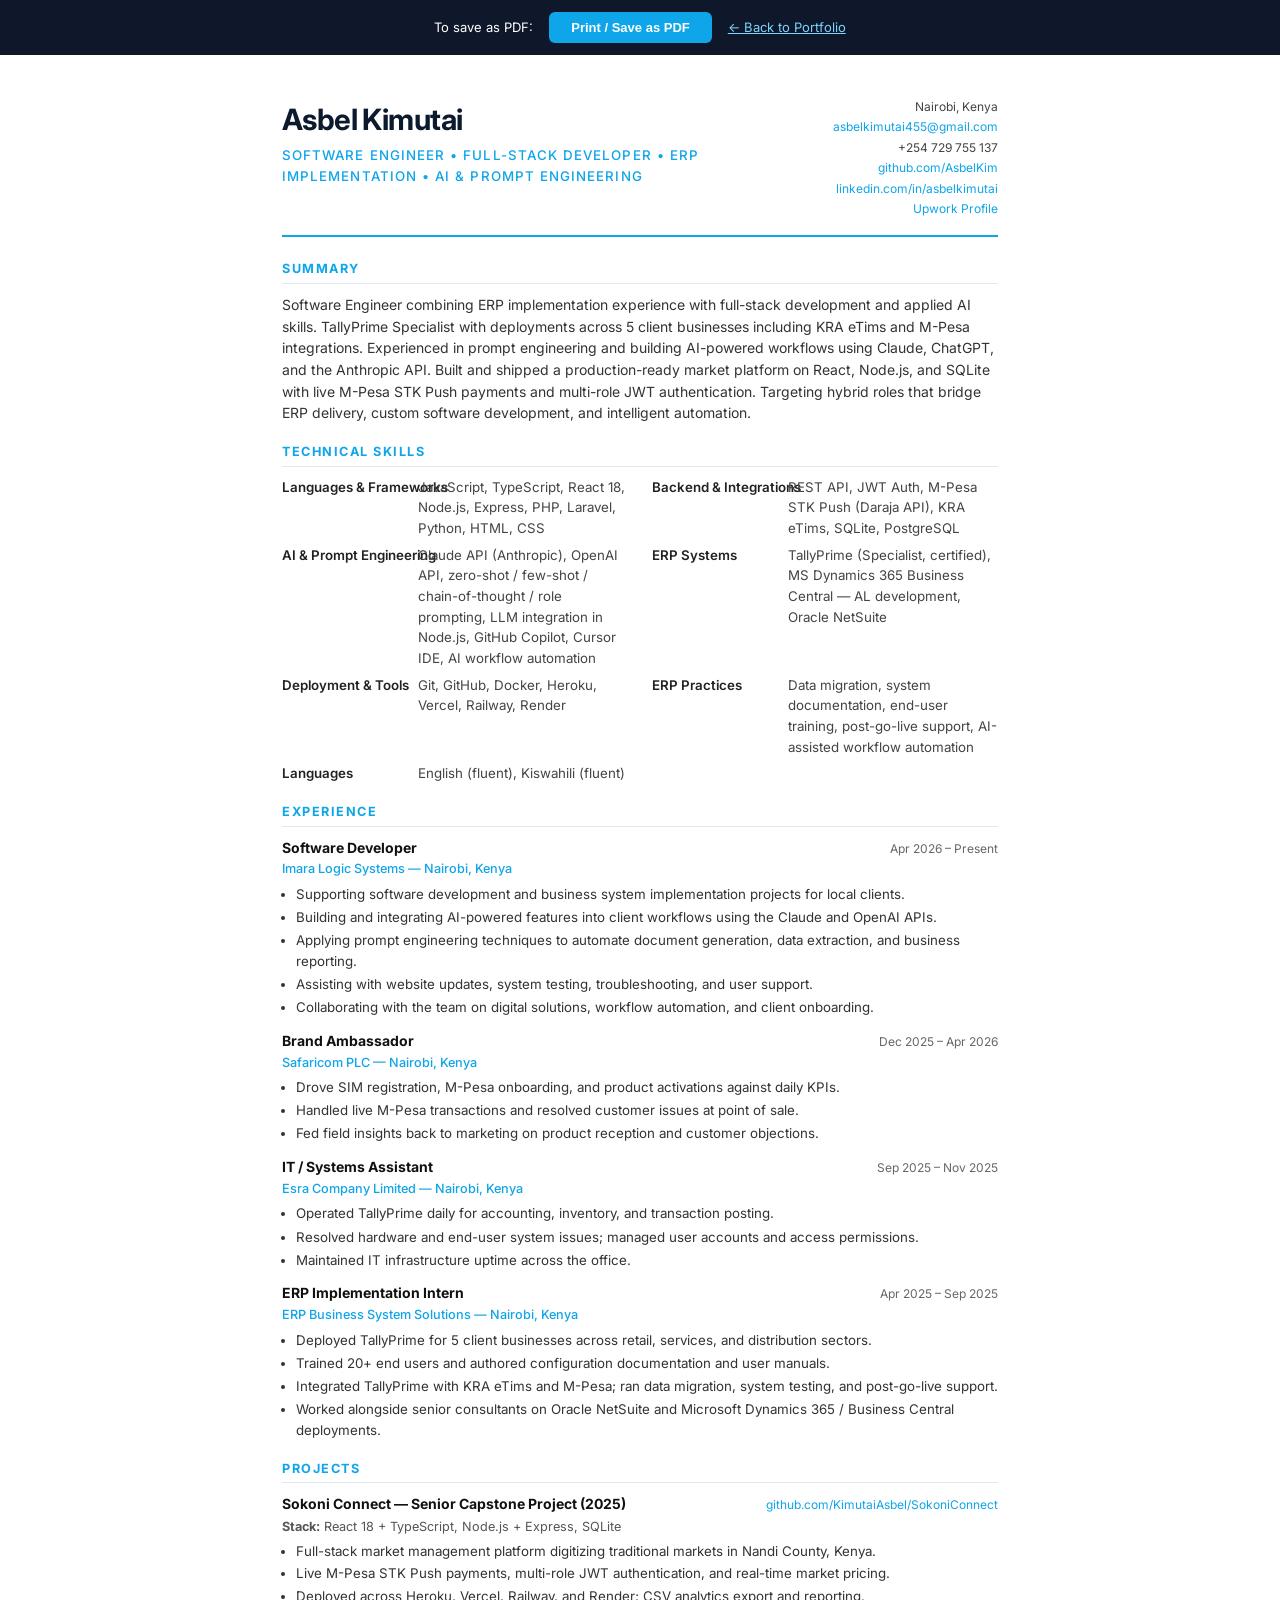
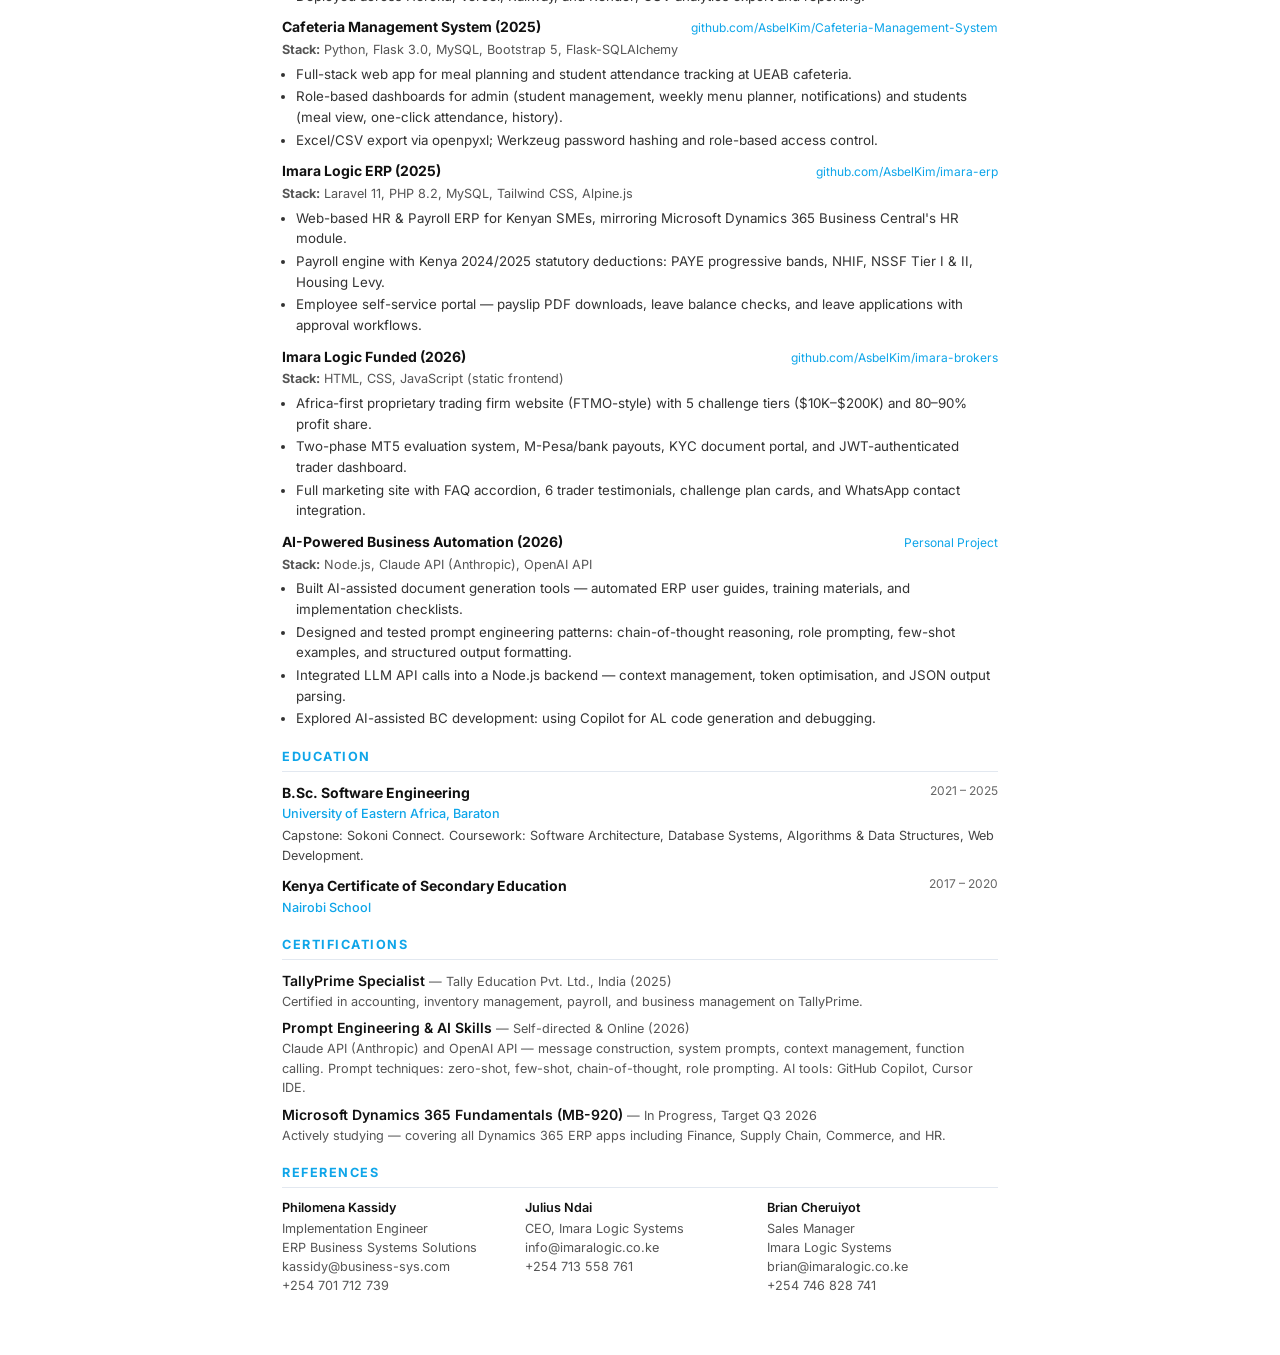
<file: assets/cv.html>
<!DOCTYPE html>
<html lang="en">
<head>
  <meta charset="UTF-8" />
  <meta name="viewport" content="width=device-width, initial-scale=1.0" />
  <title>Asbel Kimutai — CV</title>
  <style>
    @import url('https://fonts.googleapis.com/css2?family=Inter:wght@300;400;500;600;700&display=swap');

    * { box-sizing: border-box; margin: 0; padding: 0; }

    body {
      font-family: 'Inter', Arial, sans-serif;
      background: #fff;
      color: #111;
      font-size: 10.5pt;
      line-height: 1.55;
    }

    .page {
      max-width: 820px;
      margin: 0 auto;
      padding: 42px 52px;
    }

    /* Header */
    .cv-header {
      display: flex;
      justify-content: space-between;
      align-items: flex-start;
      border-bottom: 2.5px solid #0ea5e9;
      padding-bottom: 16px;
      margin-bottom: 22px;
      gap: 1rem;
    }

    .cv-header-left h1 {
      font-size: 22pt;
      font-weight: 700;
      color: #0c1a2e;
      letter-spacing: -0.02em;
    }
    .cv-header-left .title {
      font-size: 10pt;
      font-weight: 500;
      color: #0ea5e9;
      letter-spacing: 0.08em;
      text-transform: uppercase;
      margin-top: 3px;
    }

    .cv-header-right {
      text-align: right;
      font-size: 9pt;
      color: #444;
      line-height: 1.7;
    }
    .cv-header-right a { color: #0ea5e9; text-decoration: none; }

    /* Section */
    .cv-section { margin-bottom: 18px; }
    .cv-section h2 {
      font-size: 9.5pt;
      font-weight: 700;
      letter-spacing: 0.12em;
      text-transform: uppercase;
      color: #0ea5e9;
      border-bottom: 1px solid #e2e8f0;
      padding-bottom: 4px;
      margin-bottom: 10px;
    }

    /* Summary */
    .summary p { color: #333; }

    /* Experience */
    .job { margin-bottom: 12px; }
    .job-header { display: flex; justify-content: space-between; align-items: baseline; }
    .job-title { font-weight: 700; font-size: 10.5pt; }
    .job-date { font-size: 9pt; color: #666; white-space: nowrap; }
    .job-company { color: #0ea5e9; font-size: 9.5pt; font-weight: 500; margin: 1px 0 5px; }
    .job ul { padding-left: 14px; list-style: disc; }
    .job li { margin-bottom: 2.5px; color: #333; font-size: 10pt; }

    /* Skills */
    .skills-grid {
      display: grid;
      grid-template-columns: 1fr 1fr;
      gap: 6px 24px;
    }
    .skill-row { display: flex; gap: 6px; align-items: baseline; font-size: 10pt; }
    .skill-label { font-weight: 600; white-space: nowrap; min-width: 130px; color: #222; }
    .skill-value { color: #444; }

    /* Education */
    .edu-item { margin-bottom: 10px; }
    .edu-header { display: flex; justify-content: space-between; }
    .edu-degree { font-weight: 700; }
    .edu-date { font-size: 9pt; color: #666; }
    .edu-school { color: #0ea5e9; font-size: 9.5pt; font-weight: 500; margin: 1px 0 2px; }
    .edu-note { color: #444; font-size: 9.5pt; }

    /* Project */
    .project-item { margin-bottom: 10px; }
    .project-header { display: flex; justify-content: space-between; align-items: baseline; }
    .project-name { font-weight: 700; }
    .project-link { font-size: 9pt; color: #0ea5e9; }
    .project-stack { color: #555; font-size: 9.5pt; margin: 2px 0 4px; }
    .project-item ul { padding-left: 14px; list-style: disc; }
    .project-item li { color: #333; font-size: 10pt; margin-bottom: 2px; }

    /* Cert */
    .cert-item { margin-bottom: 6px; }
    .cert-name { font-weight: 600; }
    .cert-issuer { color: #555; font-size: 9.5pt; }

    /* References */
    .refs-grid {
      display: grid;
      grid-template-columns: 1fr 1fr 1fr;
      gap: 12px;
    }
    .ref-item { font-size: 9.5pt; }
    .ref-item strong { display: block; font-weight: 600; margin-bottom: 1px; }
    .ref-item p { color: #555; line-height: 1.5; }

    /* Print */
    @media print {
      body { font-size: 10pt; }
      .page { padding: 28px 38px; max-width: 100%; }
      .no-print { display: none; }
      a { color: #0ea5e9 !important; }
    }

    /* Print button (screen only) */
    .print-bar {
      background: #0f172a;
      color: #fff;
      text-align: center;
      padding: 12px;
      font-family: 'Inter', Arial, sans-serif;
      font-size: 13px;
    }
    .print-bar button {
      background: #0ea5e9;
      color: #fff;
      border: none;
      padding: 8px 22px;
      border-radius: 6px;
      font-size: 13px;
      font-weight: 600;
      cursor: pointer;
      margin-left: 12px;
    }
    .print-bar button:hover { background: #0284c7; }
    @media print { .print-bar { display: none; } }
  </style>
</head>
<body>

  <div class="print-bar no-print">
    To save as PDF: <button onclick="window.print()">Print / Save as PDF</button>
    &nbsp;&nbsp; <a href="../index.html" style="color:#7dd3fc;">← Back to Portfolio</a>
  </div>

  <div class="page">

    <!-- HEADER -->
    <div class="cv-header">
      <div class="cv-header-left">
        <h1>Asbel Kimutai</h1>
        <p class="title">Software Engineer &bull; Full-Stack Developer &bull; ERP Implementation &bull; AI &amp; Prompt Engineering</p>
      </div>
      <div class="cv-header-right">
        <p>Nairobi, Kenya</p>
        <p><a href="mailto:asbelkimutai455@gmail.com">asbelkimutai455@gmail.com</a></p>
        <p>+254 729 755 137</p>
        <p><a href="https://github.com/AsbelKim">github.com/AsbelKim</a></p>
        <p><a href="https://www.linkedin.com/in/asbelkimutai">linkedin.com/in/asbelkimutai</a></p>
        <p><a href="https://www.upwork.com/freelancers/~01102719288a568b07">Upwork Profile</a></p>
      </div>
    </div>

    <!-- SUMMARY -->
    <div class="cv-section summary">
      <h2>Summary</h2>
      <p>Software Engineer combining ERP implementation experience with full-stack development and applied AI skills. TallyPrime Specialist with deployments across 5 client businesses including KRA eTims and M-Pesa integrations. Experienced in prompt engineering and building AI-powered workflows using Claude, ChatGPT, and the Anthropic API. Built and shipped a production-ready market platform on React, Node.js, and SQLite with live M-Pesa STK Push payments and multi-role JWT authentication. Targeting hybrid roles that bridge ERP delivery, custom software development, and intelligent automation.</p>
    </div>

    <!-- SKILLS -->
    <div class="cv-section">
      <h2>Technical Skills</h2>
      <div class="skills-grid">
        <div class="skill-row"><span class="skill-label">Languages & Frameworks</span><span class="skill-value">JavaScript, TypeScript, React 18, Node.js, Express, PHP, Laravel, Python, HTML, CSS</span></div>
        <div class="skill-row"><span class="skill-label">Backend & Integrations</span><span class="skill-value">REST API, JWT Auth, M-Pesa STK Push (Daraja API), KRA eTims, SQLite, PostgreSQL</span></div>
        <div class="skill-row"><span class="skill-label">AI & Prompt Engineering</span><span class="skill-value">Claude API (Anthropic), OpenAI API, zero-shot / few-shot / chain-of-thought / role prompting, LLM integration in Node.js, GitHub Copilot, Cursor IDE, AI workflow automation</span></div>
        <div class="skill-row"><span class="skill-label">ERP Systems</span><span class="skill-value">TallyPrime (Specialist, certified), MS Dynamics 365 Business Central — AL development, Oracle NetSuite</span></div>
        <div class="skill-row"><span class="skill-label">Deployment & Tools</span><span class="skill-value">Git, GitHub, Docker, Heroku, Vercel, Railway, Render</span></div>
        <div class="skill-row"><span class="skill-label">ERP Practices</span><span class="skill-value">Data migration, system documentation, end-user training, post-go-live support, AI-assisted workflow automation</span></div>
        <div class="skill-row"><span class="skill-label">Languages</span><span class="skill-value">English (fluent), Kiswahili (fluent)</span></div>
      </div>
    </div>

    <!-- EXPERIENCE -->
    <div class="cv-section">
      <h2>Experience</h2>

      <div class="job">
        <div class="job-header">
          <span class="job-title">Software Developer</span>
          <span class="job-date">Apr 2026 – Present</span>
        </div>
        <p class="job-company">Imara Logic Systems — Nairobi, Kenya</p>
        <ul>
          <li>Supporting software development and business system implementation projects for local clients.</li>
          <li>Building and integrating AI-powered features into client workflows using the Claude and OpenAI APIs.</li>
          <li>Applying prompt engineering techniques to automate document generation, data extraction, and business reporting.</li>
          <li>Assisting with website updates, system testing, troubleshooting, and user support.</li>
          <li>Collaborating with the team on digital solutions, workflow automation, and client onboarding.</li>
        </ul>
      </div>

      <div class="job">
        <div class="job-header">
          <span class="job-title">Brand Ambassador</span>
          <span class="job-date">Dec 2025 – Apr 2026</span>
        </div>
        <p class="job-company">Safaricom PLC — Nairobi, Kenya</p>
        <ul>
          <li>Drove SIM registration, M-Pesa onboarding, and product activations against daily KPIs.</li>
          <li>Handled live M-Pesa transactions and resolved customer issues at point of sale.</li>
          <li>Fed field insights back to marketing on product reception and customer objections.</li>
        </ul>
      </div>

      <div class="job">
        <div class="job-header">
          <span class="job-title">IT / Systems Assistant</span>
          <span class="job-date">Sep 2025 – Nov 2025</span>
        </div>
        <p class="job-company">Esra Company Limited — Nairobi, Kenya</p>
        <ul>
          <li>Operated TallyPrime daily for accounting, inventory, and transaction posting.</li>
          <li>Resolved hardware and end-user system issues; managed user accounts and access permissions.</li>
          <li>Maintained IT infrastructure uptime across the office.</li>
        </ul>
      </div>

      <div class="job">
        <div class="job-header">
          <span class="job-title">ERP Implementation Intern</span>
          <span class="job-date">Apr 2025 – Sep 2025</span>
        </div>
        <p class="job-company">ERP Business System Solutions — Nairobi, Kenya</p>
        <ul>
          <li>Deployed TallyPrime for 5 client businesses across retail, services, and distribution sectors.</li>
          <li>Trained 20+ end users and authored configuration documentation and user manuals.</li>
          <li>Integrated TallyPrime with KRA eTims and M-Pesa; ran data migration, system testing, and post-go-live support.</li>
          <li>Worked alongside senior consultants on Oracle NetSuite and Microsoft Dynamics 365 / Business Central deployments.</li>
        </ul>
      </div>
    </div>

    <!-- PROJECT -->
    <div class="cv-section">
      <h2>Projects</h2>
      <div class="project-item">
        <div class="project-header">
          <span class="project-name">Sokoni Connect — Senior Capstone Project (2025)</span>
          <span class="project-link">github.com/KimutaiAsbel/SokoniConnect</span>
        </div>
        <p class="project-stack"><strong>Stack:</strong> React 18 + TypeScript, Node.js + Express, SQLite</p>
        <ul>
          <li>Full-stack market management platform digitizing traditional markets in Nandi County, Kenya.</li>
          <li>Live M-Pesa STK Push payments, multi-role JWT authentication, and real-time market pricing.</li>
          <li>Deployed across Heroku, Vercel, Railway, and Render; CSV analytics export and reporting.</li>
        </ul>
      </div>
      <div class="project-item">
        <div class="project-header">
          <span class="project-name">Cafeteria Management System (2025)</span>
          <span class="project-link">github.com/AsbelKim/Cafeteria-Management-System</span>
        </div>
        <p class="project-stack"><strong>Stack:</strong> Python, Flask 3.0, MySQL, Bootstrap 5, Flask-SQLAlchemy</p>
        <ul>
          <li>Full-stack web app for meal planning and student attendance tracking at UEAB cafeteria.</li>
          <li>Role-based dashboards for admin (student management, weekly menu planner, notifications) and students (meal view, one-click attendance, history).</li>
          <li>Excel/CSV export via openpyxl; Werkzeug password hashing and role-based access control.</li>
        </ul>
      </div>
      <div class="project-item">
        <div class="project-header">
          <span class="project-name">Imara Logic ERP (2025)</span>
          <span class="project-link">github.com/AsbelKim/imara-erp</span>
        </div>
        <p class="project-stack"><strong>Stack:</strong> Laravel 11, PHP 8.2, MySQL, Tailwind CSS, Alpine.js</p>
        <ul>
          <li>Web-based HR &amp; Payroll ERP for Kenyan SMEs, mirroring Microsoft Dynamics 365 Business Central's HR module.</li>
          <li>Payroll engine with Kenya 2024/2025 statutory deductions: PAYE progressive bands, NHIF, NSSF Tier I &amp; II, Housing Levy.</li>
          <li>Employee self-service portal — payslip PDF downloads, leave balance checks, and leave applications with approval workflows.</li>
        </ul>
      </div>
      <div class="project-item">
        <div class="project-header">
          <span class="project-name">Imara Logic Funded (2026)</span>
          <span class="project-link">github.com/AsbelKim/imara-brokers</span>
        </div>
        <p class="project-stack"><strong>Stack:</strong> HTML, CSS, JavaScript (static frontend)</p>
        <ul>
          <li>Africa-first proprietary trading firm website (FTMO-style) with 5 challenge tiers ($10K–$200K) and 80–90% profit share.</li>
          <li>Two-phase MT5 evaluation system, M-Pesa/bank payouts, KYC document portal, and JWT-authenticated trader dashboard.</li>
          <li>Full marketing site with FAQ accordion, 6 trader testimonials, challenge plan cards, and WhatsApp contact integration.</li>
        </ul>
      </div>
      <div class="project-item">
        <div class="project-header">
          <span class="project-name">AI-Powered Business Automation (2026)</span>
          <span class="project-link">Personal Project</span>
        </div>
        <p class="project-stack"><strong>Stack:</strong> Node.js, Claude API (Anthropic), OpenAI API</p>
        <ul>
          <li>Built AI-assisted document generation tools — automated ERP user guides, training materials, and implementation checklists.</li>
          <li>Designed and tested prompt engineering patterns: chain-of-thought reasoning, role prompting, few-shot examples, and structured output formatting.</li>
          <li>Integrated LLM API calls into a Node.js backend — context management, token optimisation, and JSON output parsing.</li>
          <li>Explored AI-assisted BC development: using Copilot for AL code generation and debugging.</li>
        </ul>
      </div>
    </div>

    <!-- EDUCATION -->
    <div class="cv-section">
      <h2>Education</h2>
      <div class="edu-item">
        <div class="edu-header">
          <span class="edu-degree">B.Sc. Software Engineering</span>
          <span class="edu-date">2021 – 2025</span>
        </div>
        <p class="edu-school">University of Eastern Africa, Baraton</p>
        <p class="edu-note">Capstone: Sokoni Connect. Coursework: Software Architecture, Database Systems, Algorithms & Data Structures, Web Development.</p>
      </div>
      <div class="edu-item">
        <div class="edu-header">
          <span class="edu-degree">Kenya Certificate of Secondary Education</span>
          <span class="edu-date">2017 – 2020</span>
        </div>
        <p class="edu-school">Nairobi School</p>
      </div>
    </div>

    <!-- CERTIFICATIONS -->
    <div class="cv-section">
      <h2>Certifications</h2>
      <div class="cert-item">
        <span class="cert-name">TallyPrime Specialist</span>
        <span class="cert-issuer"> — Tally Education Pvt. Ltd., India (2025)</span>
        <p style="color:#555;font-size:9.5pt;">Certified in accounting, inventory management, payroll, and business management on TallyPrime.</p>
      </div>
      <div class="cert-item">
        <span class="cert-name">Prompt Engineering &amp; AI Skills</span>
        <span class="cert-issuer"> — Self-directed &amp; Online (2026)</span>
        <p style="color:#555;font-size:9.5pt;">Claude API (Anthropic) and OpenAI API — message construction, system prompts, context management, function calling. Prompt techniques: zero-shot, few-shot, chain-of-thought, role prompting. AI tools: GitHub Copilot, Cursor IDE.</p>
      </div>
      <div class="cert-item">
        <span class="cert-name">Microsoft Dynamics 365 Fundamentals (MB-920)</span>
        <span class="cert-issuer"> — In Progress, Target Q3 2026</span>
        <p style="color:#555;font-size:9.5pt;">Actively studying — covering all Dynamics 365 ERP apps including Finance, Supply Chain, Commerce, and HR.</p>
      </div>
    </div>

    <!-- REFERENCES -->
    <div class="cv-section">
      <h2>References</h2>
      <div class="refs-grid">
        <div class="ref-item">
          <strong>Philomena Kassidy</strong>
          <p>Implementation Engineer<br>ERP Business Systems Solutions<br>kassidy@business-sys.com<br>+254 701 712 739</p>
        </div>
        <div class="ref-item">
          <strong>Julius Ndai</strong>
          <p>CEO, Imara Logic Systems<br>info@imaralogic.co.ke<br>+254 713 558 761</p>
        </div>
        <div class="ref-item">
          <strong>Brian Cheruiyot</strong>
          <p>Sales Manager<br>Imara Logic Systems<br>brian@imaralogic.co.ke<br>+254 746 828 741</p>
        </div>
      </div>
    </div>

  </div>
</body>
</html>
</file>
